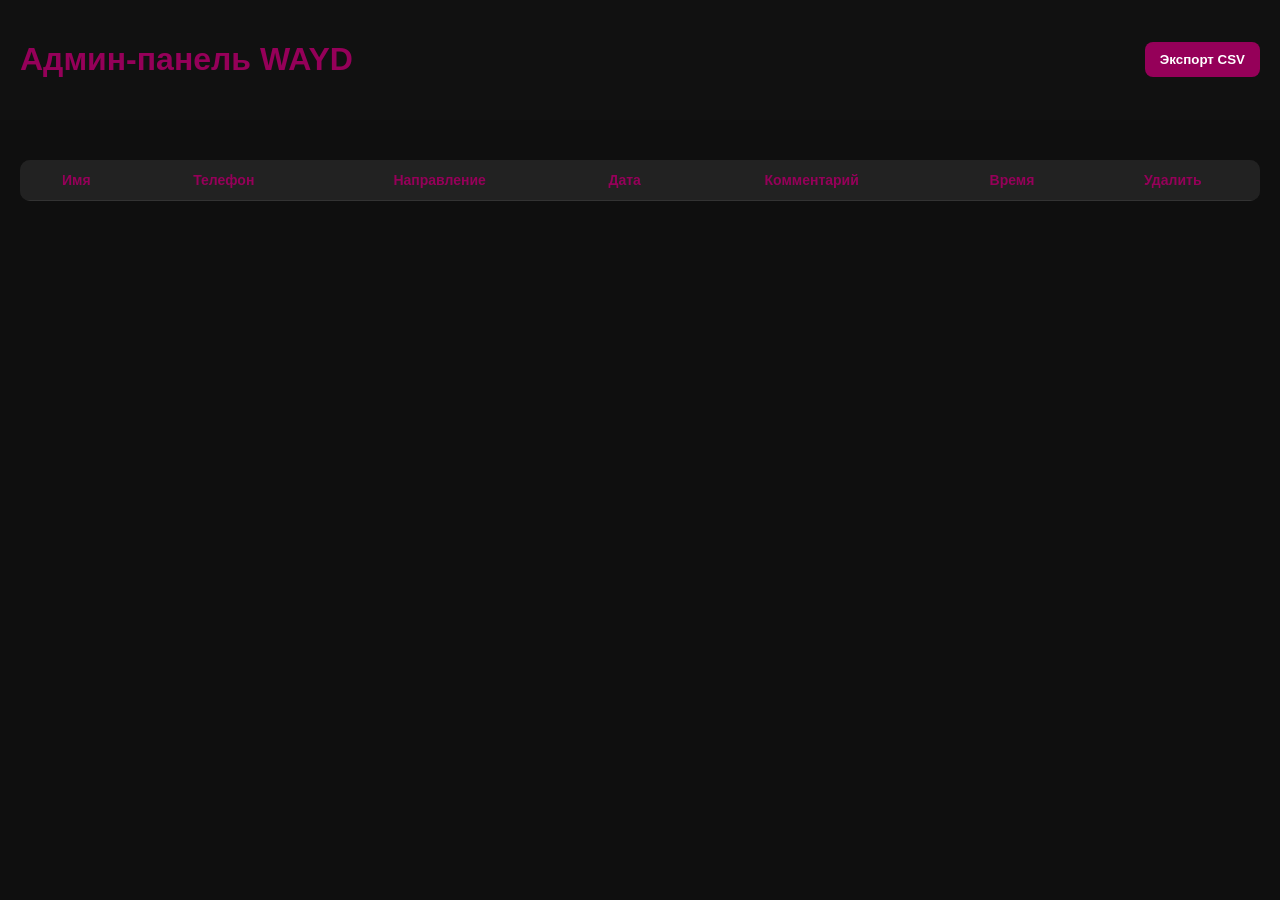
<file: admin.html>
<!DOCTYPE html>
<html lang="ru">
<head>
<meta charset="UTF-8">
<meta name="viewport" content="width=device-width, initial-scale=1.0">
<title>Админ-панель WAYD</title>

<style>
body {
    margin: 0;
    font-family: Arial;
    background: #0f0f0f;
    color: white;
}

header {
    padding: 20px;
    background: #111;
    display: flex;
    justify-content: space-between;
    align-items: center;
}

h1 {
    color: #950059;
}

button {
    background: #950059;
    border: none;
    padding: 10px 15px;
    border-radius: 8px;
    cursor: pointer;
    font-weight: bold;
    color: white;
}

.container {
    padding: 20px;
}

table {
    width: 100%;
    border-collapse: collapse;
    margin-top: 20px;
    background: #1a1a1a;
    border-radius: 10px;
    overflow: hidden;
}

th, td {
    padding: 12px;
    border-bottom: 1px solid #333;
    text-align: center;
    font-size: 14px;
}

th {
    background: #222;
    color: #950059;
}

.delete-btn {
    background: red;
    color: white;
    padding: 5px 10px;
    border-radius: 6px;
    cursor: pointer;
    border: none;
}
</style>
</head>

<body>

<header>
    <h1>Админ-панель WAYD</h1>
    <button onclick="exportCSV()">Экспорт CSV</button>
</header>

<div class="container">
    <table>
        <thead>
            <tr>
                <th>Имя</th>
                <th>Телефон</th>
                <th>Направление</th>
                <th>Дата</th>
                <th>Комментарий</th>
                <th>Время</th>
                <th>Удалить</th>
            </tr>
        </thead>

        <tbody id="tableBody"></tbody>
    </table>
</div>

<script>
// 🔥 безопасная загрузка данных
let requests = [];

try {
    requests = JSON.parse(localStorage.getItem("requests")) || [];
} catch (e) {
    requests = [];
}

// 📌 отображение таблицы
function renderTable() {
    const table = document.getElementById("tableBody");
    table.innerHTML = "";

    requests.forEach((r, index) => {
        table.innerHTML += `
        <tr>
            <td>${r.name || ""}</td>
            <td>${r.phone || ""}</td>
            <td>${r.dance || ""}</td>
            <td>${r.date || ""}</td>
            <td>${r.comment || ""}</td>
            <td>${r.time || ""}</td>
            <td><button class="delete-btn" onclick="deleteItem(${index})">X</button></td>
        </tr>
        `;
    });
}

// 🗑 удаление заявки
function deleteItem(index) {
    requests.splice(index, 1);
    localStorage.setItem("requests", JSON.stringify(requests));
    renderTable();
}

// 📤 экспорт CSV (исправлен для Excel)
function exportCSV() {
    if (requests.length === 0) {
        alert("Нет данных");
        return;
    }

    let csv = "Имя,Телефон,Направление,Дата,Комментарий,Время\n";

    requests.forEach(r => {
        csv += `"${r.name || ""}","${r.phone || ""}","${r.dance || ""}","${r.date || ""}","${r.comment || ""}","${r.time || ""}"\n`;
    });

    const blob = new Blob([csv], { type: "text/csv;charset=utf-8;" });
    const url = URL.createObjectURL(blob);

    const a = document.createElement("a");
    a.href = url;
    a.download = "wayd_requests.csv";
    a.click();
}

renderTable();
</script>

</body>
</html>
</file>
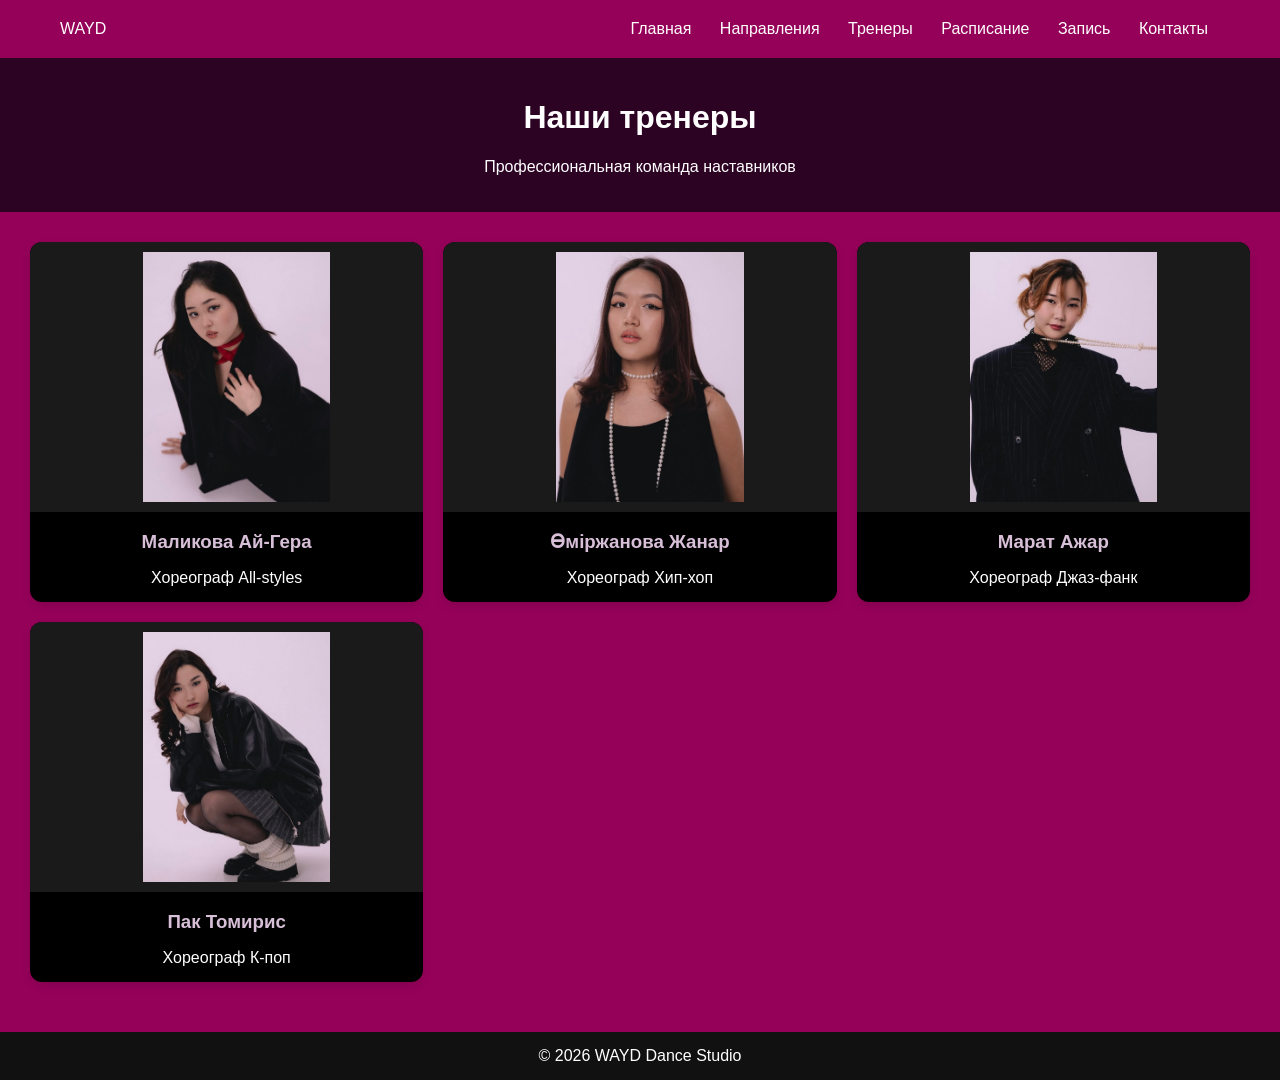
<file: coach.html>
<!DOCTYPE html>
<html lang="ru">
<head>
    <meta charset="UTF-8">
    <meta name="viewport" content="width=device-width, initial-scale=1.0">
    <title>Наши тренеры</title>
    <style>
        body {
            font-family: Arial, sans-serif;
            margin: 0;
            background: #950059;
        }
                 

        header {
            background: #2d0324;
            color: white;
            padding: 20px;
            text-align: center;
        }
        

        .container {
            color: thistle;
            display: grid;
            grid-template-columns: repeat(auto-fit, minmax(300px, 1fr));
            gap: 20px;
            padding: 30px;
        }

        .card {
            background: #000000;
            border-radius: 12px;
            box-shadow: 0 4px 10px rgba(0,0,0,0.1);
            overflow: hidden;
            text-align: center;
            transition: 0.3s;
        }

        .card:hover {
            transform: translateY(-5px);
        }

        .card img {
            width: 100%;
            height: 250px;
            object-fit: contain;
            background: #1a1a1a;
         padding: 10px;
        }

        .card h3 {
            margin: 15px 0 5px;
        }

        .card p {
            color: #ffffff;
            margin-bottom: 15px;
        }

        footer {
            text-align: center;
            padding: 15px;
            background: #111;
            color: white;
            margin-top: 20px;
        }
        
        /* МЕНЮ */
.nav-header {
    background: #950059;
    display: flex;
    justify-content: space-between;
    align-items: center;
    padding: 20px 60px;
}

/* УБИРАЕМ ВСЁ ЛИШНЕЕ */
.nav-header {
    border: none;
    box-shadow: none;
}

/* ССЫЛКИ */
nav a {
    color: white;
    text-decoration: none;
    margin: 0 12px;
}

nav a:hover {
    color: #ffcc00;
}

/* ЗАГОЛОВОК СТРАНИЦЫ */
.page-title {
    text-align: center;
    padding: 40px 20px;
    color: white;
}
    </style>
</head>

<body>

<header class="nav-header">
    <div class="logo">WAYD</div>

    <nav>
        <a href="index.html">Главная</a>
        <a href="dancetypes.html">Направления</a>
        <a href="coach.html">Тренеры</a>
        <a href="schedule.html">Расписание</a>
        <a href="registration.html">Запись</a>
        <a href="contacts.html">Контакты</a>
    </nav>
</header>

<header>
    <h1>Наши тренеры</h1>
    <p>Профессиональная команда наставников</p>
</header>

<div class="container">

    <div class="card">
        <img src="img/Gera.PNG" alt="Тренер 1">
        <h3>Маликова Ай-Гера</h3>
        <p>Хореограф All-styles</p>
    </div>

    <div class="card">
        <img src="img/Zhanar.PNG" alt="Тренер 2">
        <h3>Өміржанова Жанар</h3>
        <p>Хореограф Хип-хоп</p>
    </div>

    <div class="card">
        <img src="img/Azhar.PNG" alt="Тренер 3">
        <h3>Марат Ажар</h3>
        <p>Хореограф Джаз-фанк</p>
    </div>

    <div class="card">
        <img src="img/Toma.PNG" alt="Тренер 4">
        <h3>Пак Томирис</h3>
        <p>Хореограф К-поп</p>
    </div>

</div>

<footer>
    © 2026 WAYD Dance Studio
</footer>

</body>
</html>
</file>
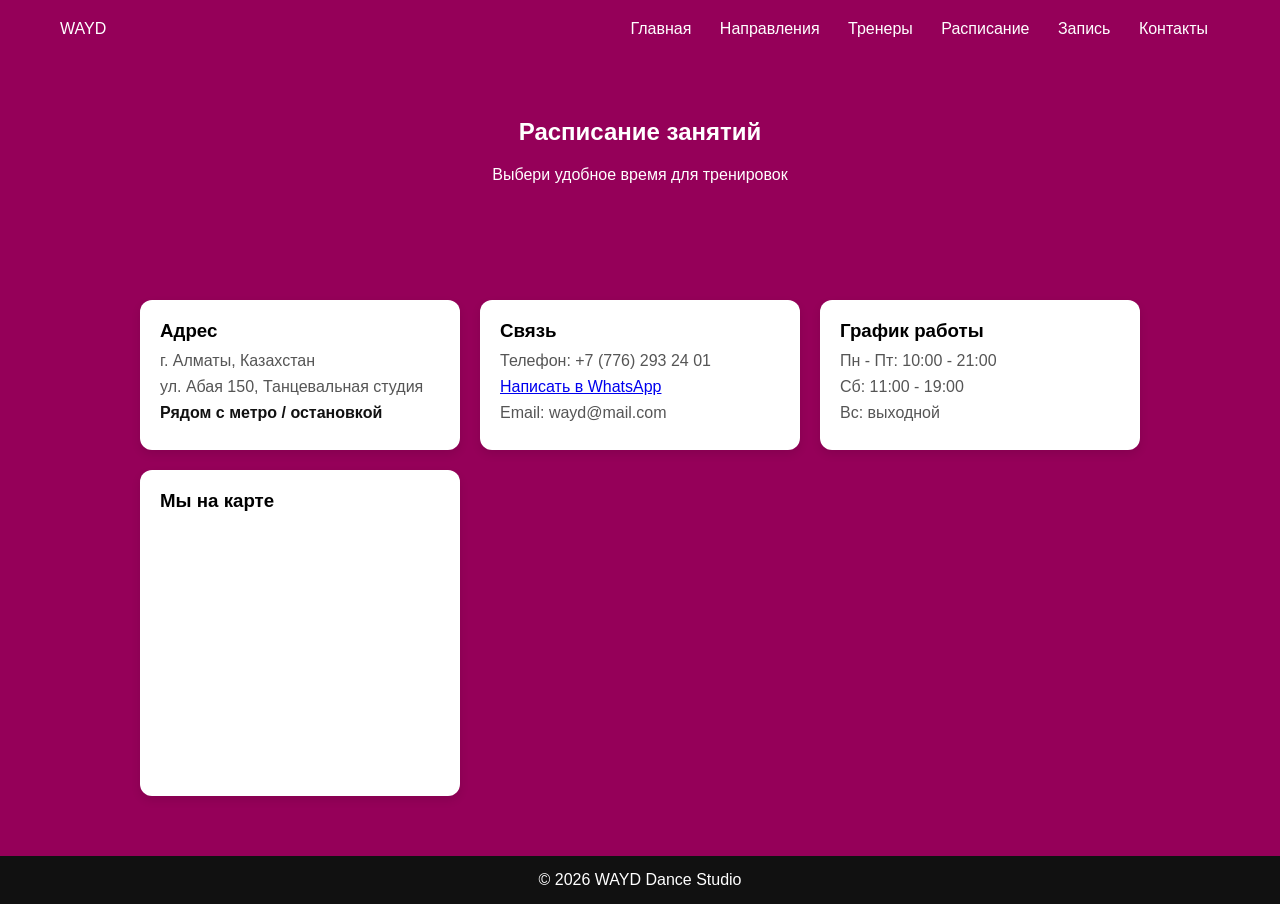
<file: contacts.html>
<!DOCTYPE html>
<html lang="ru">
<head>
    <meta charset="UTF-8">
    <meta name="viewport" content="width=device-width, initial-scale=1.0">
    <title>Контакты</title>

    <style>
        body {
            margin: 0;
            font-family: Arial, sans-serif;
            background: #950059;
        }

        header {
            background: #111;
            color: white;
            text-align: center;
            padding: 25px;
        }

        .container {
            max-width: 1000px;
            margin: 40px auto;
            padding: 20px;
            display: grid;
            grid-template-columns: repeat(auto-fit, minmax(280px, 1fr));
            gap: 20px;
        }

        .card {
            background: white;
            border-radius: 12px;
            padding: 20px;
            box-shadow: 0 4px 10px rgba(0,0,0,0.1);
        }

        .card h3 {
            margin-top: 0;
            margin-bottom: 10px;
        }

        .info {
            margin: 8px 0;
            color: #555;
        }

        .map {
            width: 100%;
            height: 250px;
            border: 0;
            border-radius: 10px;
        }

        footer {
            text-align: center;
            background: #111;
            color: white;
            padding: 15px;
            margin-top: 30px;
        }

        .highlight {
            color: #111;
            font-weight: bold;
        }

        /* МЕНЮ */
.nav-header {
    background: #950059;
    display: flex;
    justify-content: space-between;
    align-items: center;
    padding: 20px 60px;
}

/* УБИРАЕМ ВСЁ ЛИШНЕЕ */
.nav-header {
    border: none;
    box-shadow: none;
}

/* ССЫЛКИ */
nav a {
    color: white;
    text-decoration: none;
    margin: 0 12px;
}

nav a:hover {
    color: #ffcc00;
}

/* ЗАГОЛОВОК СТРАНИЦЫ */
.page-title {
    text-align: center;
    padding: 40px 20px;
    color: white;
}
    </style>
</head>

<body>

<header class="nav-header">
    <div class="logo">WAYD</div>

    <nav>
        <a href="index.html">Главная</a>
        <a href="dancetypes.html">Направления</a>
        <a href="coach.html">Тренеры</a>
        <a href="schedule.html">Расписание</a>
        <a href="registration.html">Запись</a>
        <a href="contacts.html">Контакты</a>
    </nav>
</header>

<section class="page-title">
    <h1>Расписание занятий</h1>
    <p>Выбери удобное время для тренировок</p>
</section>

<div class="container">

    <div class="card">
        <h3>Адрес</h3>
        <p class="info">г. Алматы, Казахстан</p>
        <p class="info">ул. Абая 150, Танцевальная студия</p>
        <p class="info highlight">Рядом с метро / остановкой</p>
    </div>

    <div class="card">
        <h3>Связь</h3>
        <p class="info">Телефон: +7 (776) 293 24 01</p>
        <p class="info">
        <a href="https://wa.me/77762932401" target="_blank">
            Написать в WhatsApp
        </a>
        </p>

        <p class="info">Email: wayd@mail.com</p>
    </div>

    <div class="card">
        <h3>График работы</h3>
        <p class="info">Пн - Пт: 10:00 - 21:00</p>
        <p class="info">Сб: 11:00 - 19:00</p>
        <p class="info">Вс: выходной</p>
    </div>

    <div class="card">
        <h3>Мы на карте</h3>
        <iframe 
            class="map"
            src="https://www.google.com/maps/embed?pb=!1m18!1m12!1m3!1d2900.0000000000005!2d76.9286!3d43.238949!2m3!1f0!2f0!3f0!3m2!1i1024!2i768!4f13.1!3m3!1m2!1s0x38836e...!2sAlmaty!5e0!3m2!1sru!2skz!4v0000000000000"
            allowfullscreen=""
            loading="lazy">
        </iframe>
    </div>

</div>

<footer>
    © 2026 WAYD Dance Studio
</footer>
</body>
</html>
</file>
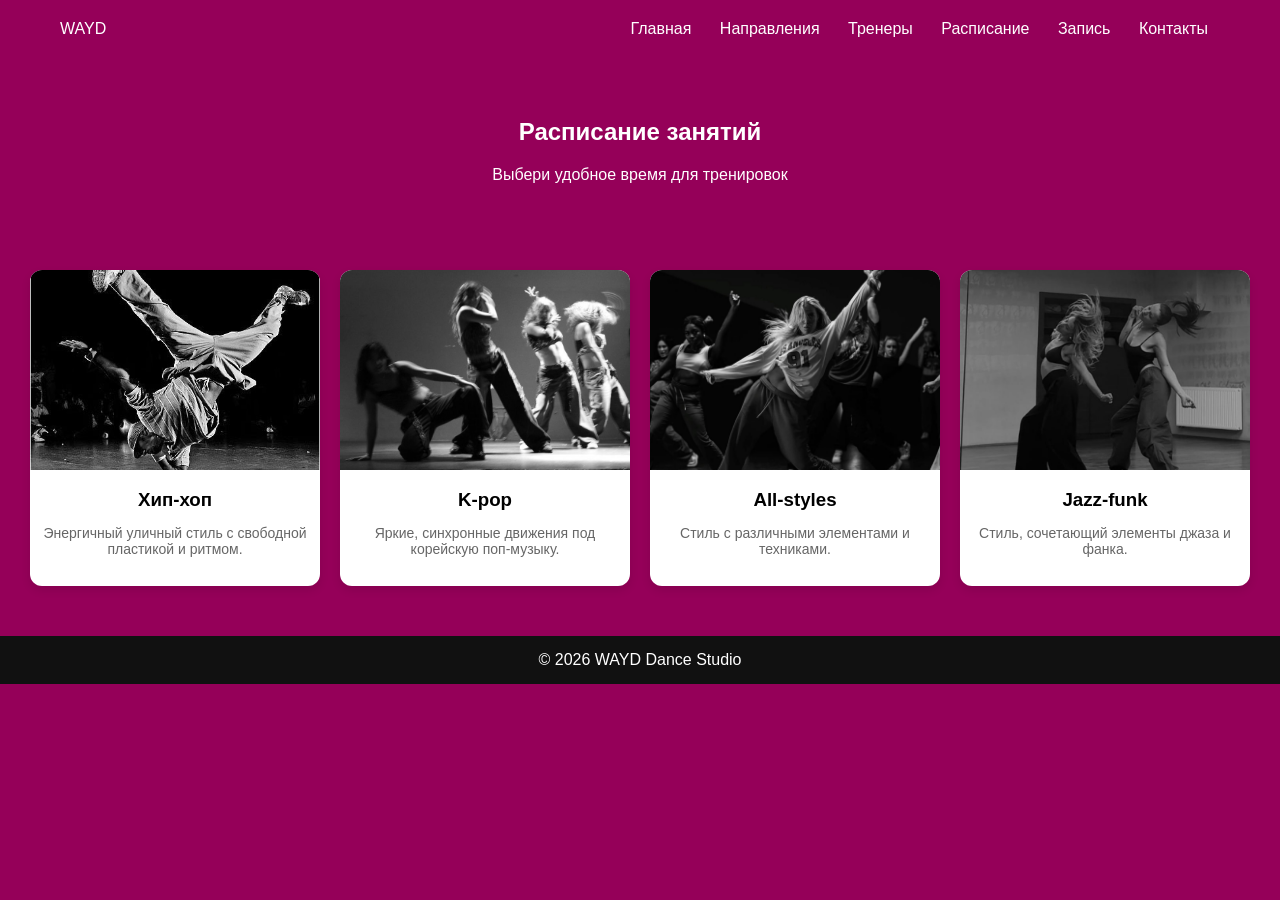
<file: dancetypes.html>
<!DOCTYPE html>
<html lang="ru">
<head>
    <meta charset="UTF-8">
    <meta name="viewport" content="width=device-width, initial-scale=1.0">
    <title>Направления танцев</title>

    <style>
        body {
            margin: 0;
            font-family: Arial, sans-serif;
            background: #950059;
        }

        header {
            background: #111;
            color: white;
            text-align: center;
            padding: 25px;
        }

        .container {
            display: grid;
            grid-template-columns: repeat(auto-fit, minmax(240px, 1fr));
            gap: 20px;
            padding: 30px;
        }

        .card {
            background: white;
            border-radius: 12px;
            overflow: hidden;
            box-shadow: 0 4px 10px rgba(0,0,0,0.1);
            transition: 0.3s;
            text-align: center;
        }

        .card:hover {
            transform: translateY(-6px);
        }

        .card img {
            width: 100%;
            height: 200px;
            object-fit: cover;
        }

        .card h3 {
            margin: 15px 0 5px;
        }

        .card p {
            color: #666;
            font-size: 14px;
            padding: 0 10px 15px;
        }

        footer {
            text-align: center;
            background: #111;
            color: white;
            padding: 15px;
            margin-top: 20px;
        }

        /* МЕНЮ */
.nav-header {
    background: #950059;
    display: flex;
    justify-content: space-between;
    align-items: center;
    padding: 20px 60px;
}

/* УБИРАЕМ ВСЁ ЛИШНЕЕ */
.nav-header {
    border: none;
    box-shadow: none;
}

/* ССЫЛКИ */
nav a {
    color: white;
    text-decoration: none;
    margin: 0 12px;
}

nav a:hover {
    color: #ffcc00;
}

/* ЗАГОЛОВОК СТРАНИЦЫ */
.page-title {
    text-align: center;
    padding: 40px 20px;
    color: white;
}
    </style>
</head>

<body>

<header class="nav-header">
    <div class="logo">WAYD</div>

    <nav>
        <a href="index.html">Главная</a>
        <a href="dancetypes.html">Направления</a>
        <a href="coach.html">Тренеры</a>
        <a href="schedule.html">Расписание</a>
        <a href="registration.html">Запись</a>
        <a href="contacts.html">Контакты</a>
    </nav>
</header>

<section class="page-title">
    <h1>Расписание занятий</h1>
    <p>Выбери удобное время для тренировок</p>
</section>

<div class="container">

    <div class="card">
        <img src="img/IMG_0584.JPG" alt="Хип-хоп">
        <h3>Хип-хоп</h3>
        <p>Энергичный уличный стиль с свободной пластикой и ритмом.</p>
    </div>

    <div class="card">
        <img src="img/IMG_0586.JPG" alt="K-pop">
        <h3>K-pop</h3>
        <p>Яркие, синхронные движения под корейскую поп-музыку.</p>
    </div>

    <div class="card">
        <img src="img/IMG_0585.JPG" alt="All-styles">
        <h3>All-styles</h3>
        <p>Стиль с различными элементами и техниками.</p>
    </div>

    <div class="card">
        <img src="img/IMG_0587.JPG" alt="Джаз-фанк">
        <h3>Jazz-funk</h3>
        <p>Стиль, сочетающий элементы джаза и фанка.</p>
    </div>

</div>

<footer>
    © 2026 WAYD Dance Studio
</footer>

</body>
</html>
</file>
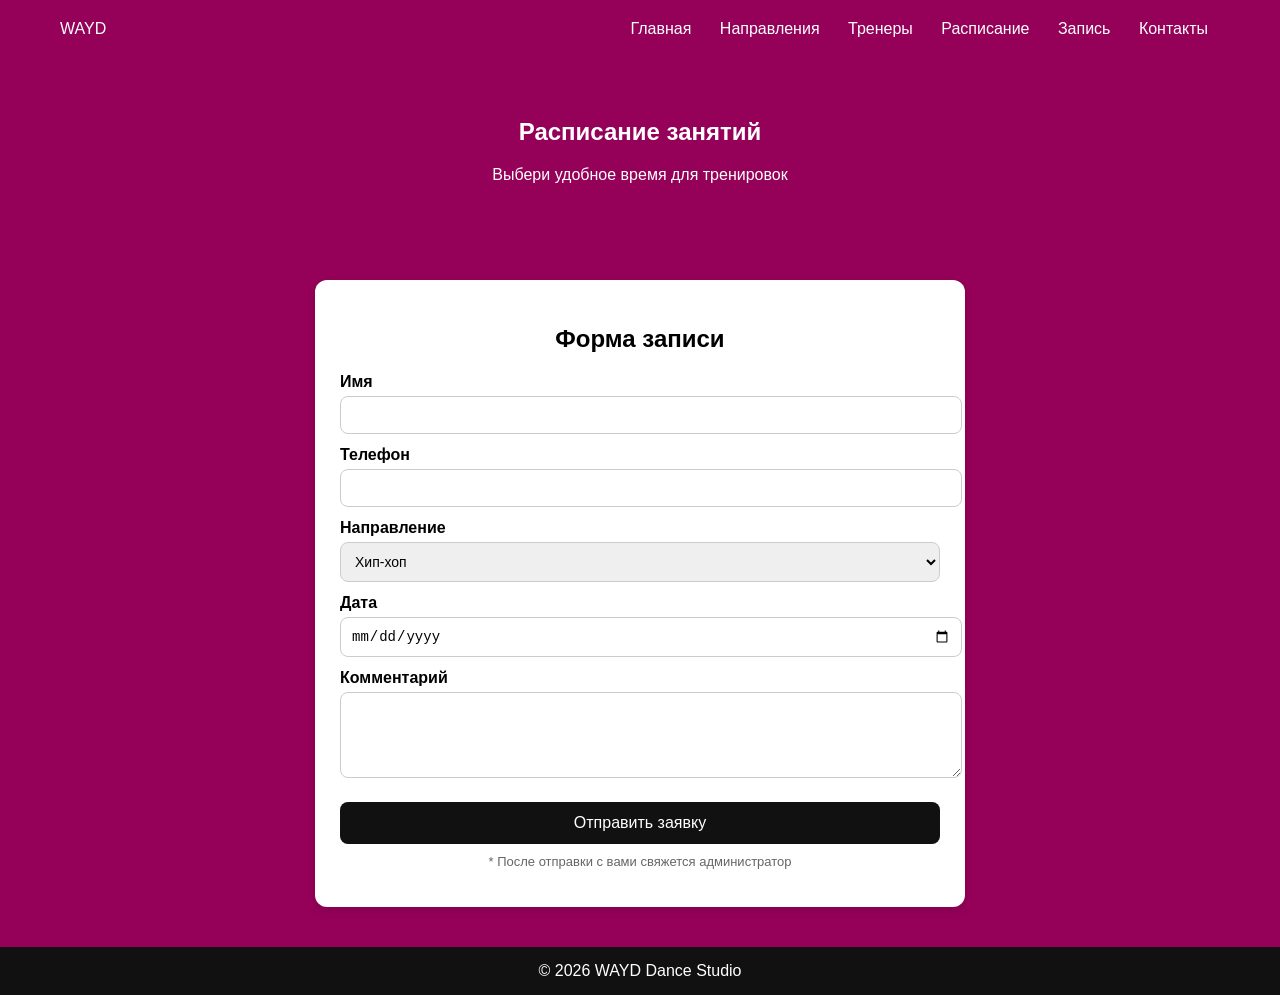
<file: registration.html>
<!DOCTYPE html>
<html lang="ru">
<head>
    <meta charset="UTF-8">
    <meta name="viewport" content="width=device-width, initial-scale=1.0">
    <title>Запись на занятия</title>

    <style>
        body {
            margin: 0;
            font-family: Arial, sans-serif;
            background: #950059;
        }

        header {
            background: #111;
            color: white;
            text-align: center;
            padding: 25px;
        }

        .container {
            max-width: 600px;
            margin: 40px auto;
            background: white;
            padding: 25px;
            border-radius: 12px;
            box-shadow: 0 4px 10px rgba(0,0,0,0.1);
        }

        h2 {
            text-align: center;
            margin-bottom: 20px;
        }

        label {
            display: block;
            margin-top: 12px;
            font-weight: bold;
        }

        input, select, textarea {
            width: 100%;
            padding: 10px;
            margin-top: 5px;
            border: 1px solid #ccc;
            border-radius: 8px;
            font-size: 14px;
        }

        button {
            width: 100%;
            margin-top: 20px;
            padding: 12px;
            background: #111;
            color: white;
            border: none;
            border-radius: 8px;
            font-size: 16px;
            cursor: pointer;
            transition: 0.3s;
        }

        button:hover {
            background: #333;
        }

        footer {
            text-align: center;
            background: #111;
            color: white;
            padding: 15px;
            margin-top: 40px;
        }

        .note {
            text-align: center;
            font-size: 13px;
            color: #666;
            margin-top: 10px;
        }

        /* сообщение */
        .success {
            display: none;
            text-align: center;
            margin-top: 15px;
            color: green;
            font-weight: bold;
        }

        /* МЕНЮ */
.nav-header {
    background: #950059;
    display: flex;
    justify-content: space-between;
    align-items: center;
    padding: 20px 60px;
}

/* УБИРАЕМ ВСЁ ЛИШНЕЕ */
.nav-header {
    border: none;
    box-shadow: none;
}

/* ССЫЛКИ */
nav a {
    color: white;
    text-decoration: none;
    margin: 0 12px;
}

nav a:hover {
    color: #950059;
}

/* ЗАГОЛОВОК СТРАНИЦЫ */
.page-title {
    text-align: center;
    padding: 40px 20px;
    color: white;
}
    </style>
</head>

<body>

<header class="nav-header">
    <div class="logo">WAYD</div>

    <nav>
        <a href="index.html">Главная</a>
        <a href="dancetypes.html">Направления</a>
        <a href="coach.html">Тренеры</a>
        <a href="schedule.html">Расписание</a>
        <a href="registration.html">Запись</a>
        <a href="contacts.html">Контакты</a>
    </nav>
</header>

<section class="page-title">
    <h1>Расписание занятий</h1>
    <p>Выбери удобное время для тренировок</p>
</section>

<div class="container">

    <h2>Форма записи</h2>

    <form id="form">
        <label>Имя</label>
        <input type="text" required>

        <label>Телефон</label>
        <input type="tel" required>

        <label>Направление</label>
        <select>
            <option>Хип-хоп</option>
            <option>K-pop</option>
            <option>Джаз-фанк</option>
            <option>All styles</option>
        </select>

        <label>Дата</label>
        <input type="date">

        <label>Комментарий</label>
        <textarea rows="4"></textarea>

        <button type="submit">Отправить заявку</button>
    </form>

    <p class="success" id="successMsg">✔ Заявка успешно отправлена!</p>

    <p class="note">* После отправки с вами свяжется администратор</p>

</div>

<footer>
    © 2026 WAYD Dance Studio
</footer>

<!-- ✅ JS -->
<script>
document.addEventListener("DOMContentLoaded", () => {

    const form = document.getElementById("form");
    const msg = document.getElementById("successMsg");

    form.addEventListener("submit", function(e) {
        e.preventDefault();

        // получаем данные
        const name = form.querySelectorAll("input")[0].value;
        const phone = form.querySelectorAll("input")[1].value;
        const dance = form.querySelector("select").value;
        const date = form.querySelectorAll("input")[2].value;
        const comment = form.querySelector("textarea").value;

        // создаём объект заявки
        const newRequest = {
            name,
            phone,
            dance,
            date,
            comment,
            time: new Date().toLocaleString()
        };

        // достаём старые заявки
        let requests = JSON.parse(localStorage.getItem("requests")) || [];

        // добавляем новую
        requests.push(newRequest);

        // сохраняем обратно
        localStorage.setItem("requests", JSON.stringify(requests));

        // очистка формы
        form.reset();

        // сообщение
        msg.style.display = "block";

        setTimeout(() => {
            msg.style.display = "none";
        }, 3000);

        console.log("Сохранённые заявки:", requests);
    });

});
</script>

</body>
</html>
</file>
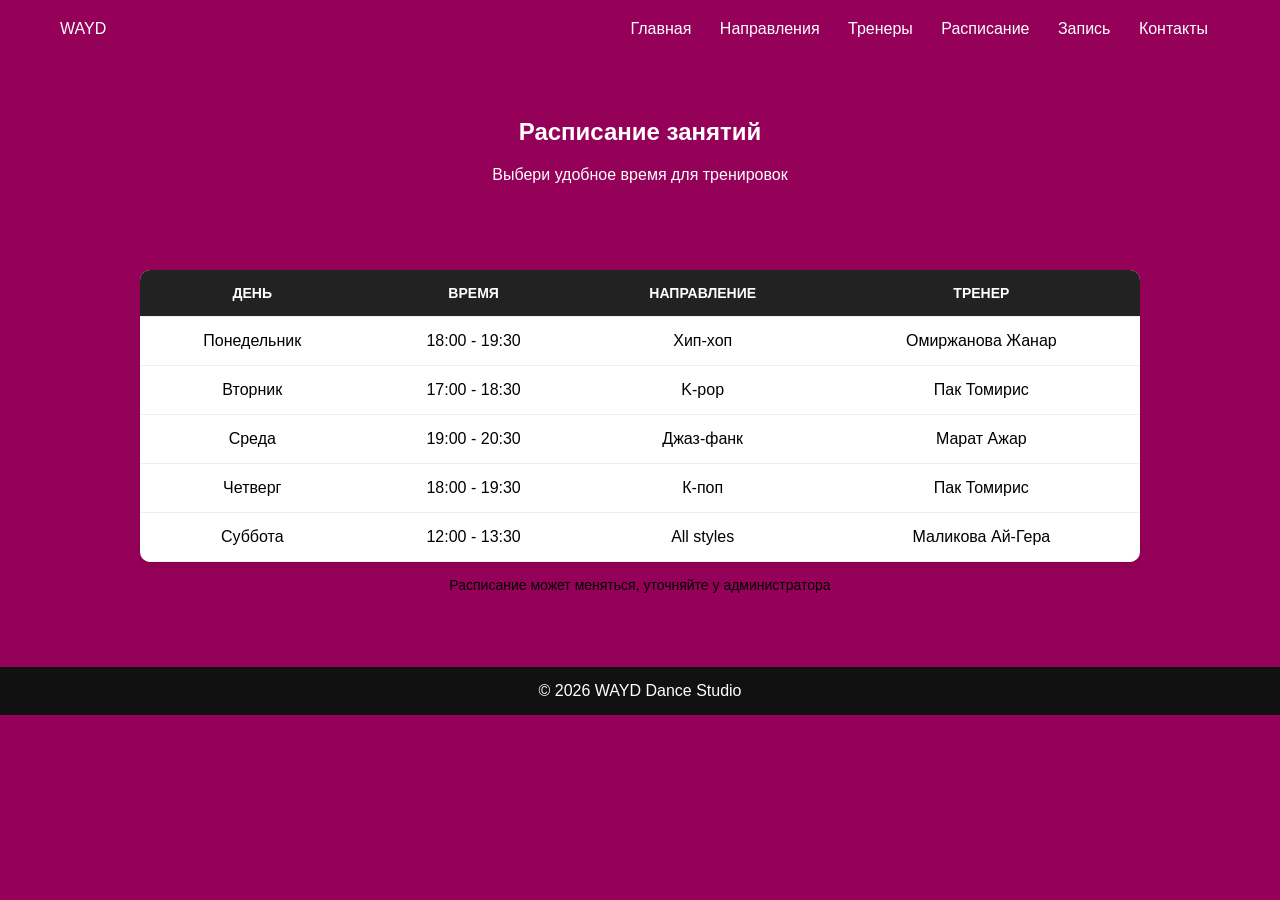
<file: schedule.html>
<!DOCTYPE html>
<html lang="ru">
<head>
    <meta charset="UTF-8">
    <meta name="viewport" content="width=device-width, initial-scale=1.0">
    <title>Расписание занятий</title>

    <style>
        body {
            margin: 0;
            font-family: Arial, sans-serif;
            background: #950059;
        }

        header {
            background: #950059; /* тот же цвет что и body */
            color: white;
            text-align: center;
            padding: 25px;
            border-bottom: none; /* убираем линию */
            box-shadow: none; /* если вдруг есть тень */
        }

        .container {
            padding: 30px;
            max-width: 1000px;
            margin: auto;
        }

        table {
            width: 100%;
            border-collapse: collapse;
            background: white;
            border-radius: 10px;
            overflow: hidden;
            box-shadow: 0 4px 10px rgba(0,0,0,0.1);
        }

        th, td {
            padding: 15px;
            text-align: center;
            border-bottom: 1px solid #eee;
        }

        th {
            background: #222;
            color: white;
            text-transform: uppercase;
            font-size: 14px;
        }

        tr:hover {
            background: #f0f0f0;
        }

        .note {
            text-align: center;
            margin-top: 15px;
            color: #000000;
            font-size: 14px;
        }

        footer {
            text-align: center;
            background: #111;
            color: white;
            padding: 15px;
            margin-top: 30px;
        }

        @media (max-width: 600px) {
            th, td {
                font-size: 12px;
                padding: 10px;
            }
        }

        /* МЕНЮ */
.nav-header {
    background: #950059;
    display: flex;
    justify-content: space-between;
    align-items: center;
    padding: 20px 60px;
}

/* УБИРАЕМ ВСЁ ЛИШНЕЕ */
.nav-header {
    border: none;
    box-shadow: none;
}

/* ССЫЛКИ */
nav a {
    color: white;
    text-decoration: none;
    margin: 0 12px;
}

nav a:hover {
    color: #ffcc00;
}

/* ЗАГОЛОВОК СТРАНИЦЫ */
.page-title {
    text-align: center;
    padding: 40px 20px;
    color: white;
}
    </style>
</head>

<body>

<header class="nav-header">
    <div class="logo">WAYD</div>

    <nav>
        <a href="index.html">Главная</a>
        <a href="dancetypes.html">Направления</a>
        <a href="coach.html">Тренеры</a>
        <a href="schedule.html">Расписание</a>
        <a href="registration.html">Запись</a>
        <a href="contacts.html">Контакты</a>
    </nav>
</header>

<section class="page-title">
    <h1>Расписание занятий</h1>
    <p>Выбери удобное время для тренировок</p>
</section>

<div class="container">

    <table>
        <tr>
            <th>День</th>
            <th>Время</th>
            <th>Направление</th>
            <th>Тренер</th>
        </tr>

        <tr>
            <td>Понедельник</td>
            <td>18:00 - 19:30</td>
            <td>Хип-хоп</td>
            <td>Омиржанова Жанар</td>
        </tr>

        <tr>
            <td>Вторник</td>
            <td>17:00 - 18:30</td>
            <td>K-pop</td>
            <td>Пак Томирис</td>
        </tr>

        <tr>
            <td>Среда</td>
            <td>19:00 - 20:30</td>
            <td>Джаз-фанк</td>
            <td>Марат Ажар</td>
        </tr>

        <tr>
            <td>Четверг</td>
            <td>18:00 - 19:30</td>
            <td>К-поп</td>
            <td>Пак Томирис</td>
        </tr>

        <tr>
            <td>Суббота</td>
            <td>12:00 - 13:30</td>
            <td>All styles</td>
            <td>Маликова Ай-Гера</td>
        </tr>

    </table>

    <p class="note">Расписание может меняться, уточняйте у администратора</p>

</div>

<footer>
    © 2026 WAYD Dance Studio
</footer>

</body>
</html>
</file>
